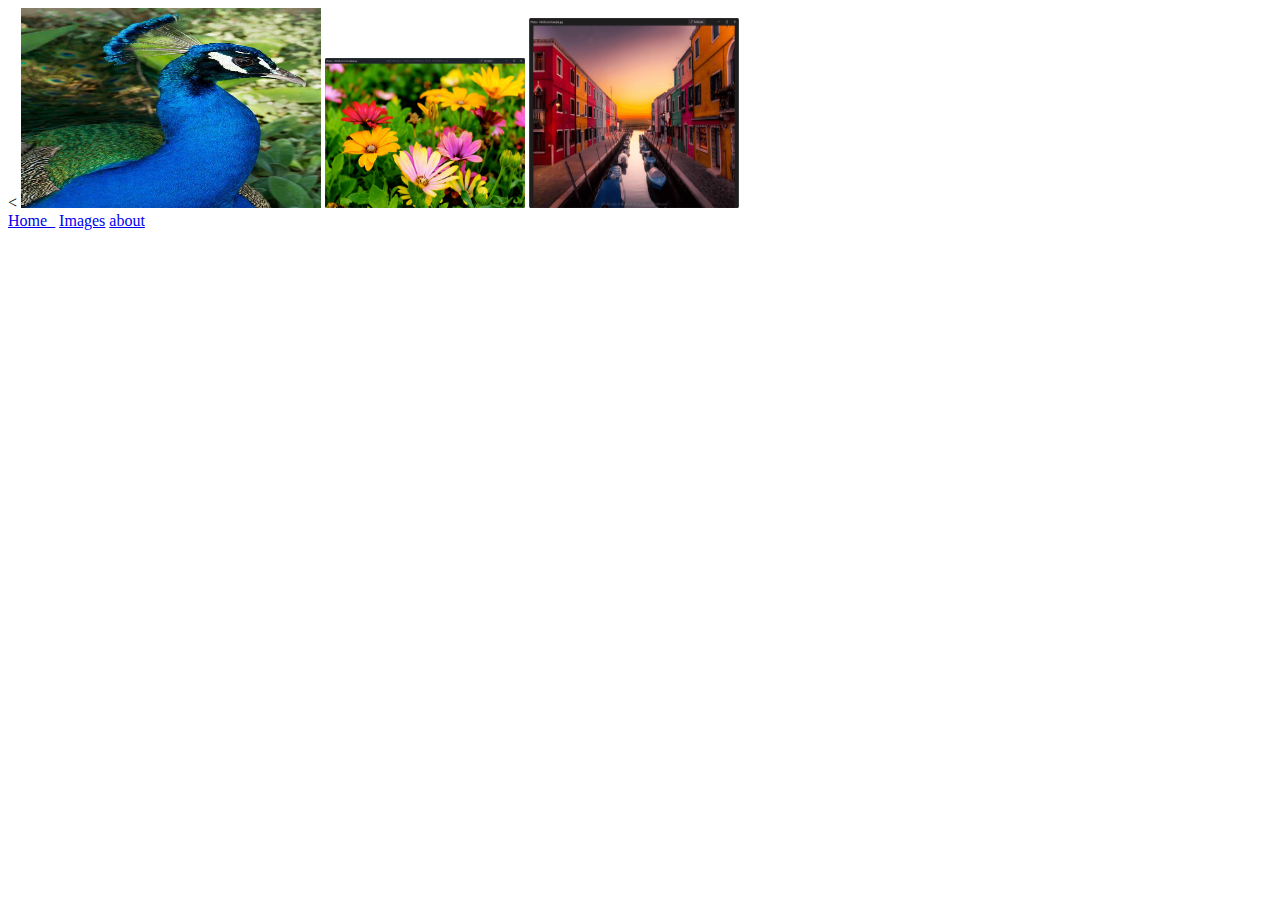
<file: Code/index.html>
<<!DOCTYPE html>
<html>
<head>
	<title>
		This contain Images
	</title>
</head>
<body>
<img src="../Gallery\peacock.jfif" alt="bird" width="300" height="200">
<img src="../Gallery\jpeg_43-2.jpg" alt="photo1" width="200" height="150">
<img src="../Gallery\jpg_44-2.jpg" alt="photo2" width="210" height="190">
<br>
<a href="home.html">Home_</a>
  <a href="index.html"> Images</a>
  <a href="aboutme.html"> about</a>
</body>
</html>
</file>
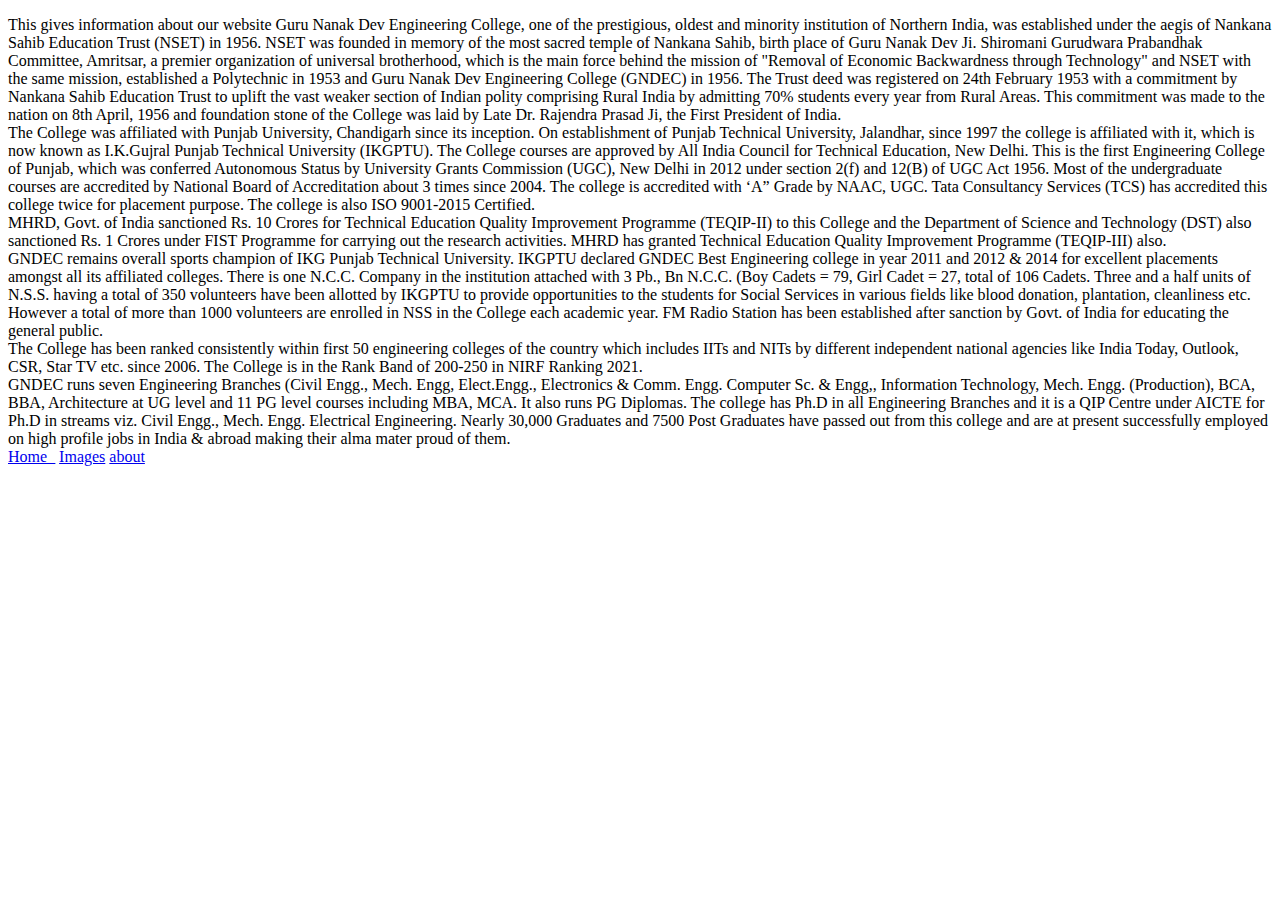
<file: Code/aboutme.html>
<!DOCTYPE html>
<html>
<head>

	<title>
		About
	</title>
</head>
<body>

<p>
	This gives information about our website

	Guru Nanak Dev Engineering College, one of the prestigious, oldest and minority institution of Northern India, was established under the aegis of Nankana Sahib Education Trust (NSET) in 1956. NSET was founded in memory of the most sacred temple of Nankana Sahib, birth place of Guru Nanak Dev Ji. Shiromani Gurudwara Prabandhak Committee, Amritsar, a premier organization of universal brotherhood, which is the main force behind the mission of "Removal of Economic Backwardness through Technology" and NSET with the same mission, established a Polytechnic in 1953 and Guru Nanak Dev Engineering College (GNDEC) in 1956. The Trust deed was registered on 24th February 1953 with a commitment by Nankana Sahib Education Trust to uplift the vast weaker section of Indian polity comprising Rural India by admitting 70% students every year from Rural Areas. This commitment was made to the nation on 8th April, 1956 and foundation stone of the College was laid by Late Dr. Rajendra Prasad Ji, the First President of India.<br>

The College was affiliated with Punjab University, Chandigarh since its inception. On establishment of Punjab Technical University, Jalandhar, since 1997 the college is affiliated with it, which is now known as I.K.Gujral Punjab Technical University (IKGPTU). The College courses are approved by All India Council for Technical Education, New Delhi. This is the first Engineering College of Punjab, which was conferred Autonomous Status by University Grants Commission (UGC), New Delhi in 2012 under section 2(f) and 12(B) of UGC Act 1956. Most of the undergraduate courses are accredited by National Board of Accreditation about 3 times since 2004. The college is accredited with ‘A” Grade by NAAC, UGC. Tata Consultancy Services (TCS) has accredited this college twice for placement purpose. The college is also ISO 9001-2015 Certified.<br>

MHRD, Govt. of India sanctioned Rs. 10 Crores for Technical Education Quality Improvement Programme (TEQIP-II) to this College and the Department of Science and Technology (DST) also sanctioned Rs. 1 Crores under FIST Programme for carrying out the research activities. MHRD has granted Technical Education Quality Improvement Programme (TEQIP-III) also.<br>

GNDEC remains overall sports champion of IKG Punjab Technical University. IKGPTU declared GNDEC Best Engineering college in year 2011 and 2012 & 2014 for excellent placements amongst all its affiliated colleges. There is one N.C.C. Company in the institution attached with 3 Pb., Bn N.C.C. (Boy Cadets = 79, Girl Cadet = 27, total of 106 Cadets. Three and a half units of N.S.S. having a total of 350 volunteers have been allotted by IKGPTU to provide opportunities to the students for Social Services in various fields like blood donation, plantation, cleanliness etc. However a total of more than 1000 volunteers are enrolled in NSS in the College each academic year. FM Radio Station has been established after sanction by Govt. of India for educating the general public.<br>

The College has been ranked consistently within first 50 engineering colleges of the country which includes IITs and NITs by different independent national agencies like India Today, Outlook, CSR, Star TV etc. since 2006. The College is in the Rank Band of 200-250 in NIRF Ranking 2021.<br>

GNDEC runs seven Engineering Branches (Civil Engg., Mech. Engg, Elect.Engg., Electronics & Comm. Engg. Computer Sc. & Engg,, Information Technology, Mech. Engg. (Production), BCA, BBA, Architecture at UG level and 11 PG level courses including MBA, MCA. It also runs PG Diplomas. The college has Ph.D in all Engineering Branches and it is a QIP Centre under AICTE for Ph.D in streams viz. Civil Engg., Mech. Engg. Electrical Engineering. Nearly 30,000 Graduates and 7500 Post Graduates have passed out from this college and are at present successfully employed on high profile jobs in India & abroad making their alma mater proud of them.<br>

<a href="index.html">Home_</a>
  <a href="home.html"> Images</a>
  <a href="aboutme.html"> about</a>
</body>
</html>
</file>
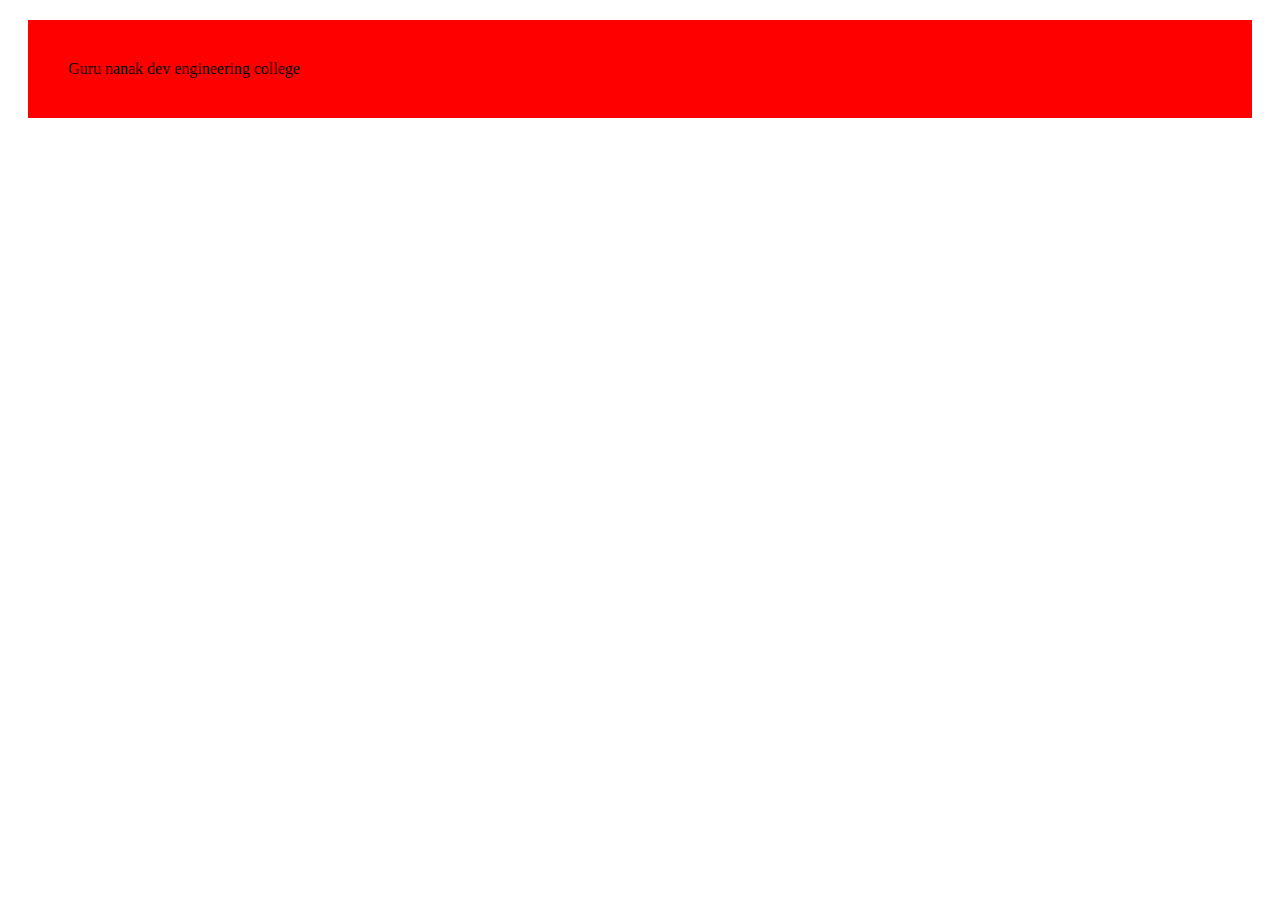
<file: Code/fluidconcept.html>
<html>
    <link rel="stylesheet" href="../css/fluid.css">
<body>
    <!--  Starts -->
    <div class="container">  
    <div class="navbar">
        <p>Guru nanak dev engineering college </p>
		</div>
		<!-- Container Ends -->
     </div>    
	</body>
</html>
</file>
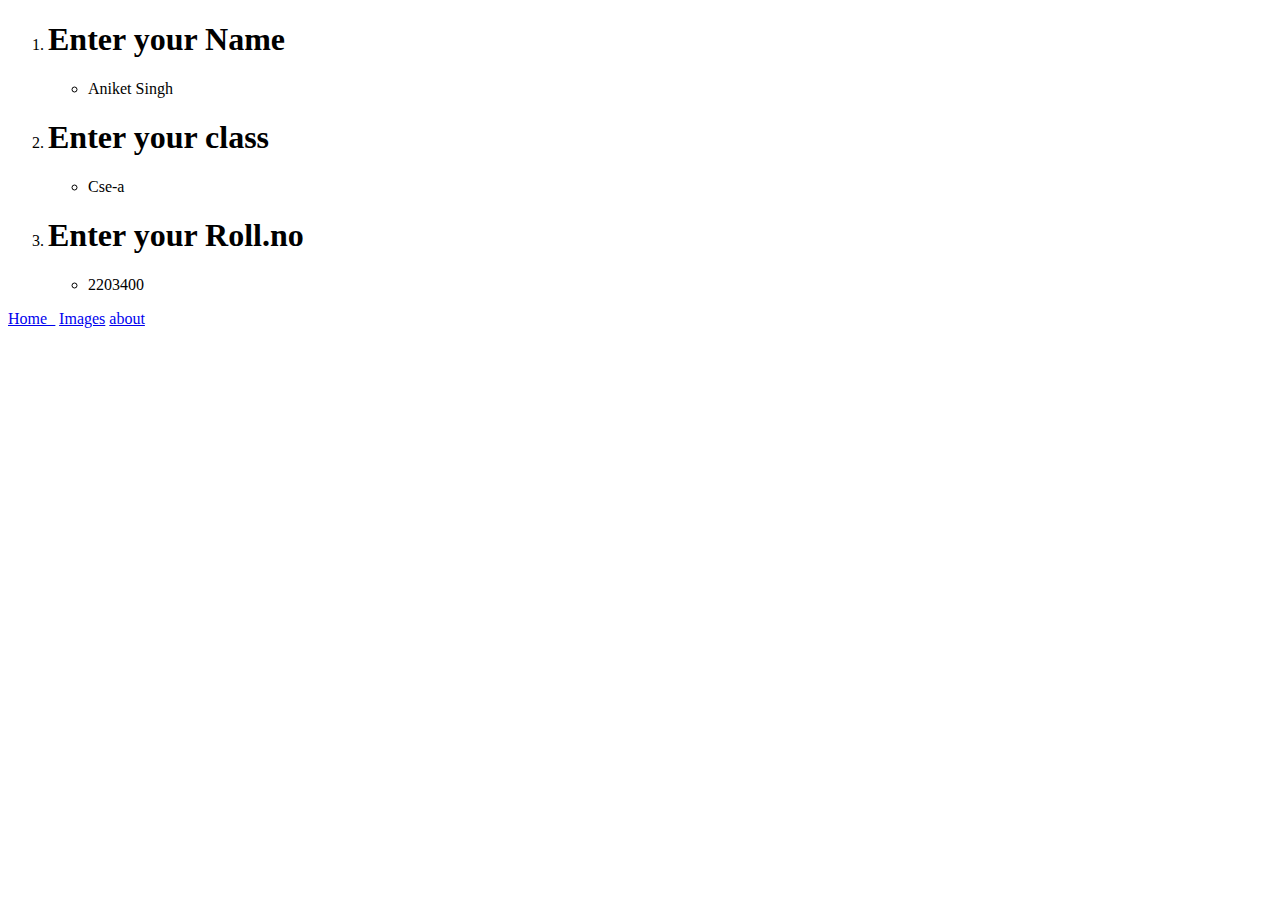
<file: Code/home.html>
<!DOCTYPE html>
<html>
<head>
	<title>
		This is Title
	</title>
</head>
<body>
	<ol type="1">
     <li>
     	<h1>Enter your Name </h1>
         <ul>
           <li>Aniket Singh</li>
         </ul>
     </li>
     <li>
     	<h1>Enter your class </h1>
         <ul>
           <li>Cse-a</li>
         </ul>
     </li>
     <li>
     	<h1>Enter your Roll.no </h1>
         <ul>
           <li>2203400</li>
         </ul>
     </li>
</ol>

  <a href="home.html">Home_</a>
  <a href="index.html"> Images</a>
  <a href="aboutme.html"> about</a>
</body>
</html>
</file>
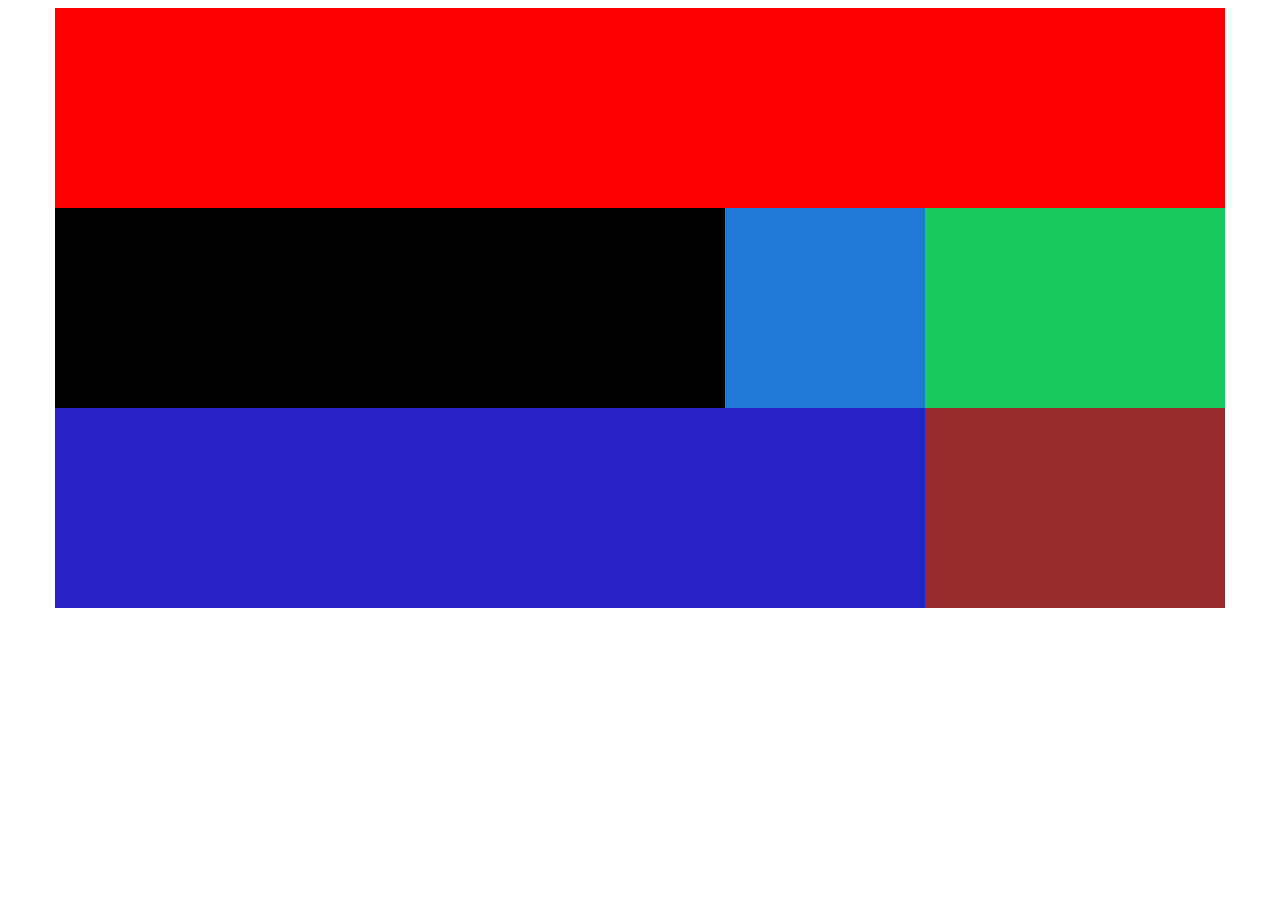
<file: Code/htts1.html>
<!DOCTYPE html>
<html>
<head>
    <title> Task 2 </title>
    <link rel="stylesheet"  href="../css/style2.css">
</head>
<body>
    <div class="container">
        <div class="header"></div>
        <div class="contentrow">
            <div class="content1"></div>
            <div class="content2"></div>
            <div class="content3"></div>
            <div class="content4"></div>
        </div>
        <div class="contentrow">
            <div class="content5"></div>
            <div class="content6"></div>
            <div class="content7"></div>
        </div>
        <div class="contentrow">
            <div class="content8"></div>
            <div class="content9"></div>
            <div class="content10"></div>
        </div>
        <div class="contentrow">
            <div class="content11"></div>
            <div class="content12"></div>
            <div class="content13"></div>
        </div>
        <div class="contentrow">
            <div class="content14"></div>
        </div>
</div>
</body>
</html>
</file>
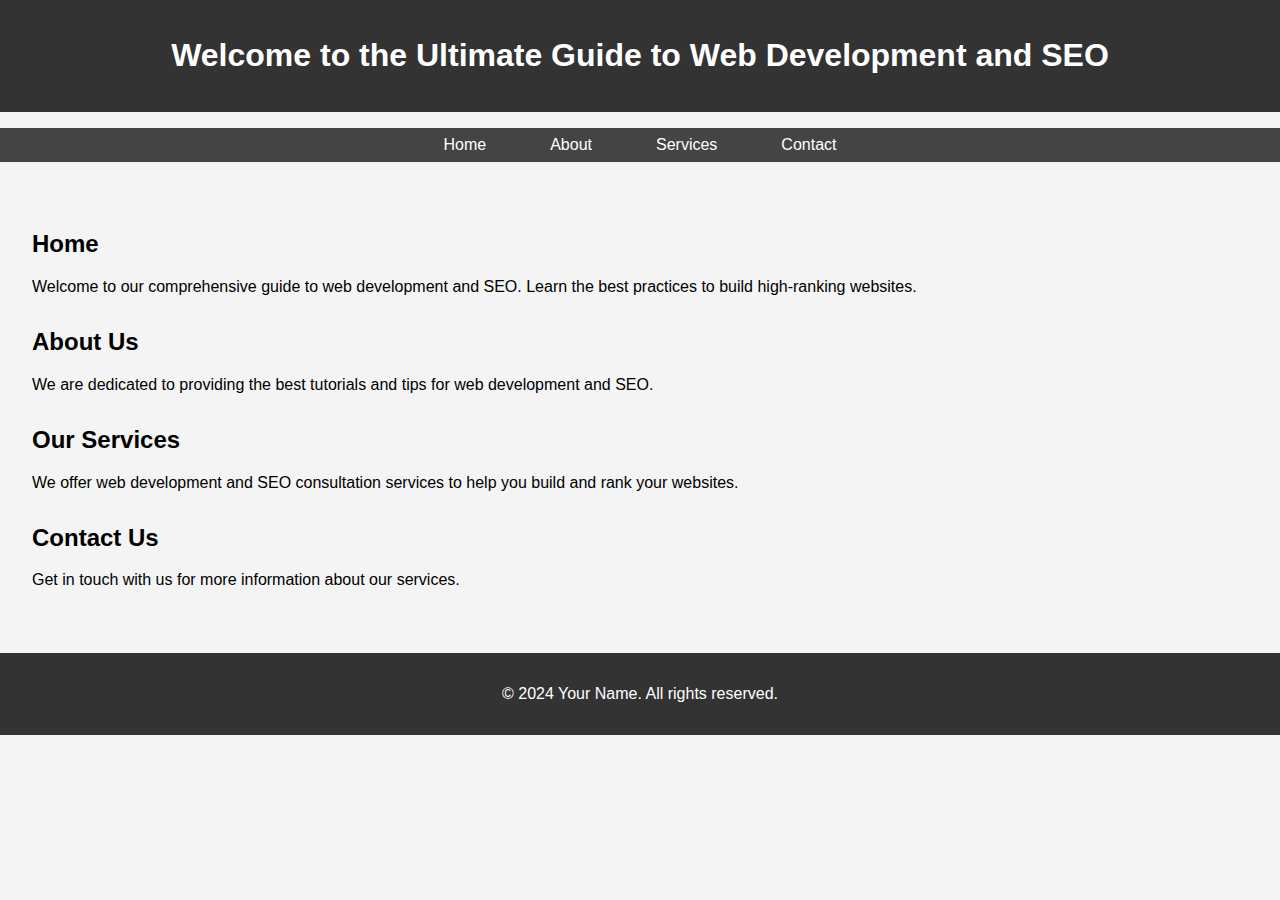
<file: Code/meta.html>
<!DOCTYPE html>
<html lang="en">
<head>
    <meta charset="UTF-8">
    <meta name="viewport" content="width=device-width, initial-scale=1.0">
    <meta name="description" content="Learn about the best web development practices, tips, and tutorials to build high-ranking websites.">
    <meta name="keywords" content="web development, SEO, HTML, CSS, JavaScript, tutorials">
    <meta name="author" content="Your Name">
    <meta property="og:title" content="Ultimate Guide to Web Development and SEO">
    <meta property="og:description" content="Discover the best practices, tips, and tutorials for web development and SEO to build high-ranking websites.">
    <meta property="og:image" content="https://example.com/image.jpg">
    <meta property="og:url" content="https://example.com">
    <meta name="twitter:card" content="summary_large_image">
    <meta name="twitter:title" content="Ultimate Guide to Web Development and SEO">
    <meta name="twitter:description" content="Discover the best practices, tips, and tutorials for web development and SEO to build high-ranking websites.">
    <meta name="twitter:image" content="https://example.com/image.jpg">
    <title>Ultimate Guide to Web Development and SEO</title>
    <link rel="stylesheet" href="../css/styles.css">
</head>
<body>
    <header>
        <h1>Welcome to the Ultimate Guide to Web Development and SEO</h1>
    </header>
    <nav>
        <ul>
            <li><a href="#home">Home</a></li>
            <li><a href="#about">About</a></li>
            <li><a href="#services">Services</a></li>
            <li><a href="#contact">Contact</a></li>
        </ul>
    </nav>
    <main>
        <section id="home">
            <h2>Home</h2>
            <p>Welcome to our comprehensive guide to web development and SEO. Learn the best practices to build high-ranking websites.</p>
        </section>
        <section id="about">
            <h2>About Us</h2>
            <p>We are dedicated to providing the best tutorials and tips for web development and SEO.</p>
        </section>
        <section id="services">
            <h2>Our Services</h2>
            <p>We offer web development and SEO consultation services to help you build and rank your websites.</p>
        </section>
        <section id="contact">
            <h2>Contact Us</h2>
            <p>Get in touch with us for more information about our services.</p>
        </section>
    </main>
    <footer>
        <p>&copy; 2024 Your Name. All rights reserved.</p>
    </footer>
</body>
</html>
</file>
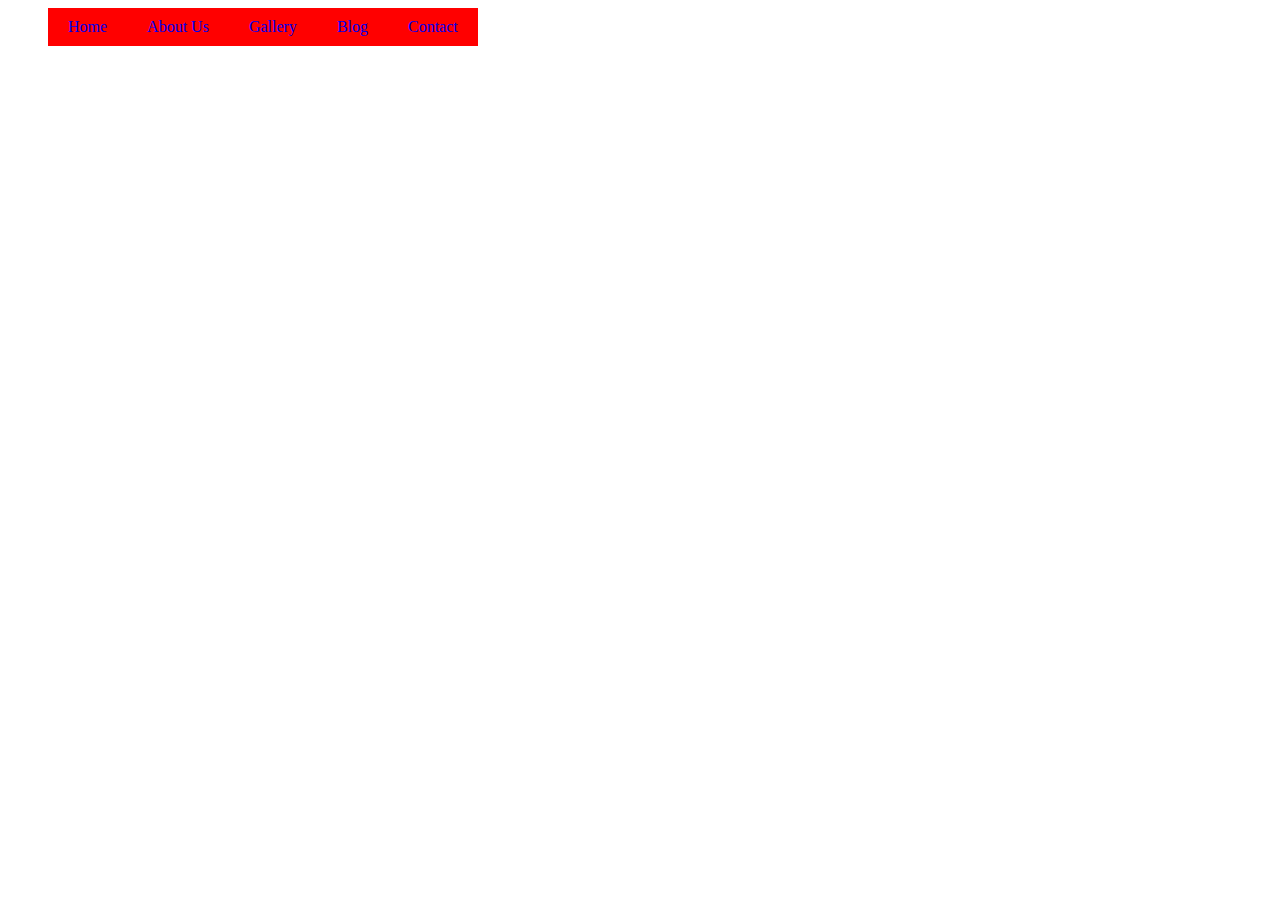
<file: Code/navbar.html>
<html>
    <head>
		<title>This is my first webpage</title>
		<link rel="stylesheet" href="../css/style3.css">
	</head>
	<body>
		<!--  Starts -->
		<div class="navbar">
			<ul>
				<li><a href="#">Home</a></li>
				<li><a href="#">About Us</a></li>
				<li><a href="#">Gallery</a></li>
				<li><a href="#">Blog</a></li>
				<li><a href="#">Contact</a></li>
			</ul>

</html>
</file>
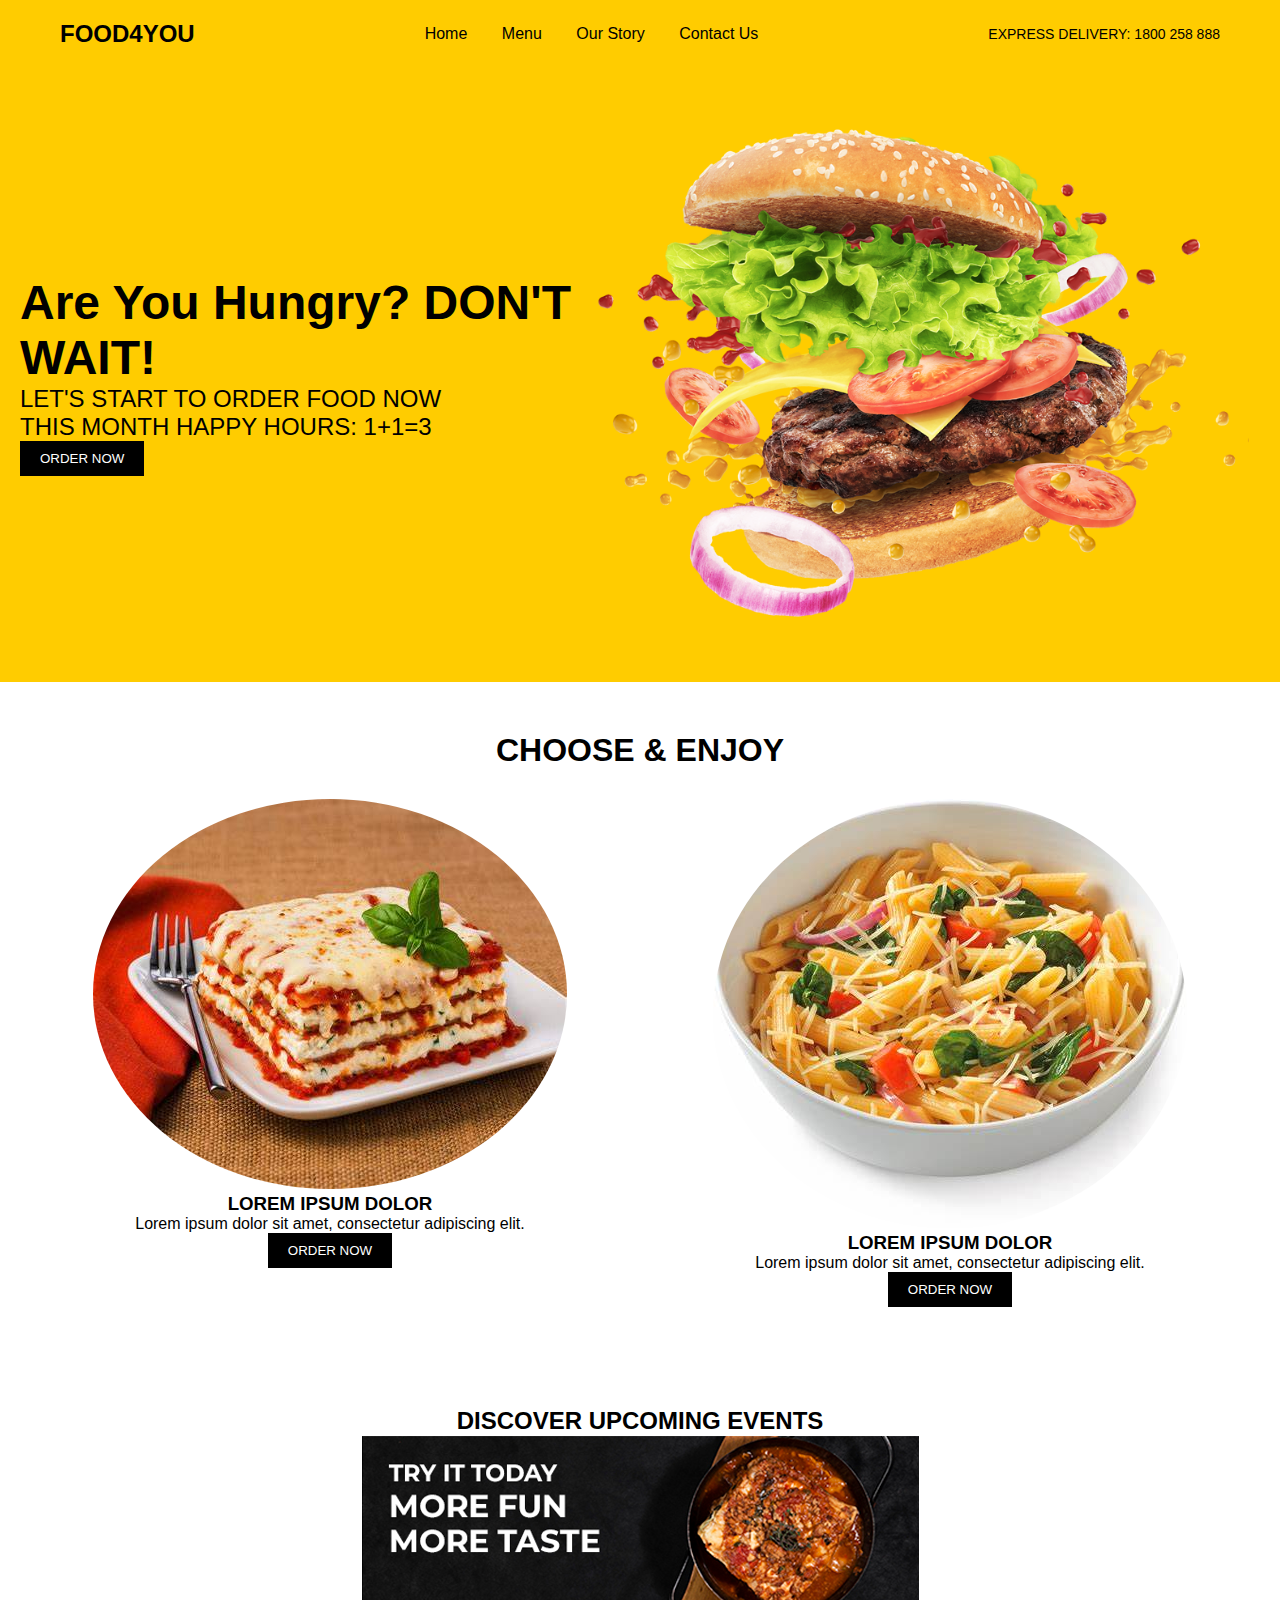
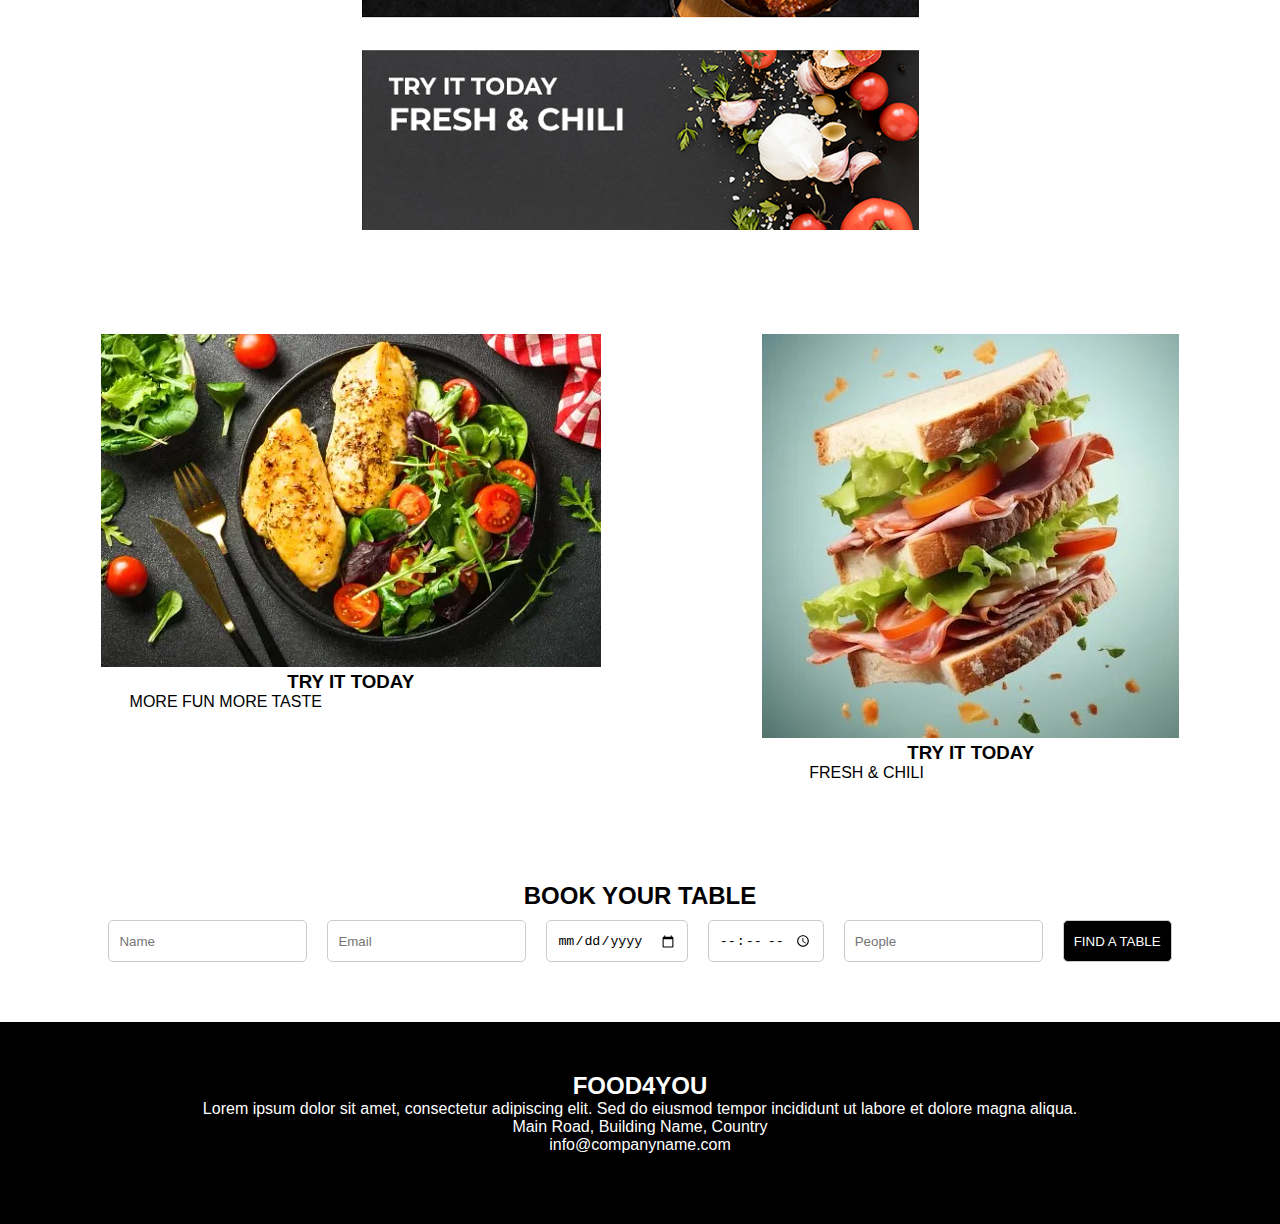
<file: Code/pizza.html>
<!DOCTYPE html>
<html lang="en">
<head>
    <meta charset="UTF-8">
    <meta name="viewport" content="width=device-width, initial-scale=1.0">
    <title>Food4You</title>
    <link rel="stylesheet" href="../css/pizzaa.css">
</head>
<body>
    <header>
        <div class="header-content">
            <div class="logo">FOOD4YOU</div>
            <nav>
                <a href="#">Home</a>
                <a href="#">Menu</a>
                <a href="#">Our Story</a>
                <a href="#">Contact Us</a>
            </nav>
            <div class="contact-info">EXPRESS DELIVERY: 1800 258 888</div>
        </div>
    </header>
    
    <section class="hero">
        <div class="hero-content">
            <h1>Are You Hungry? DON'T WAIT!</h1>
            <p>LET'S START TO ORDER FOOD NOW</p>
            <div class="offer">THIS MONTH HAPPY HOURS: 1+1=3</div>
            <button>ORDER NOW</button>
        </div>
        <div class="hero-image">
            <img src="../Gallery/pasta.png" alt="Pasta">
        </div>
    </section>

    <section class="choose-enjoy">
        <h2>CHOOSE & ENJOY</h2>
        <div class="dishes">
            <div class="dish">
                <img src="../Gallery/dish1.jpeg" alt="Dish 1">
                <h3>LOREM IPSUM DOLOR</h3>
                <p>Lorem ipsum dolor sit amet, consectetur adipiscing elit.</p>
                <button>ORDER NOW</button>
            </div>
            <div class="dish">
                <img src="../Gallery/dish2.jpeg" alt="Dish 2">
                <h3>LOREM IPSUM DOLOR</h3>
                <p>Lorem ipsum dolor sit amet, consectetur adipiscing elit.</p>
                <button>ORDER NOW</button>
            </div>
        </div>
    </section>

    <section class="events">
        <h2>DISCOVER UPCOMING EVENTS</h2>
        <div class="event-slider">
            <img src="../Gallery/p2.png" alt="Offers">
        </div>
    </section>

    <section class="specials">
        <div class="special">
            <img src="../Gallery/special2.jpg" alt="Special 2">
            <h3>TRY IT TODAY</h3>
            <p>MORE FUN MORE TASTE</p>
        </div>
        <div class="special">
            <img src="../Gallery/special3.jpg" alt="Special 3">
            <h3>TRY IT TODAY</h3>
            <p>FRESH & CHILI</p>
        </div>
    </section>

    <section class="reservation">
        <h2>BOOK YOUR TABLE</h2>
        <form>
            <input type="text" name="name" placeholder="Name">
            <input type="email" name="email" placeholder="Email">
            <input type="date" name="date">
            <input type="time" name="time">
            <input type="number" name="people" placeholder="People">
            <button type="submit">FIND A TABLE</button>
        </form>
    </section>

    <footer>
        <div class="footer-content">
            <div class="logo">FOOD4YOU</div>
            <p>Lorem ipsum dolor sit amet, consectetur adipiscing elit. Sed do eiusmod tempor incididunt ut labore et dolore magna aliqua.</p>
            <div class="contact-details">
                <p>Main Road, Building Name, Country</p>
                <p>info@companyname.com</p>
            </div>
        </div>
        <div class="social-media">
            <!-- Add social media links here -->
        </div>
    </footer>
</body>
</html>
</file>
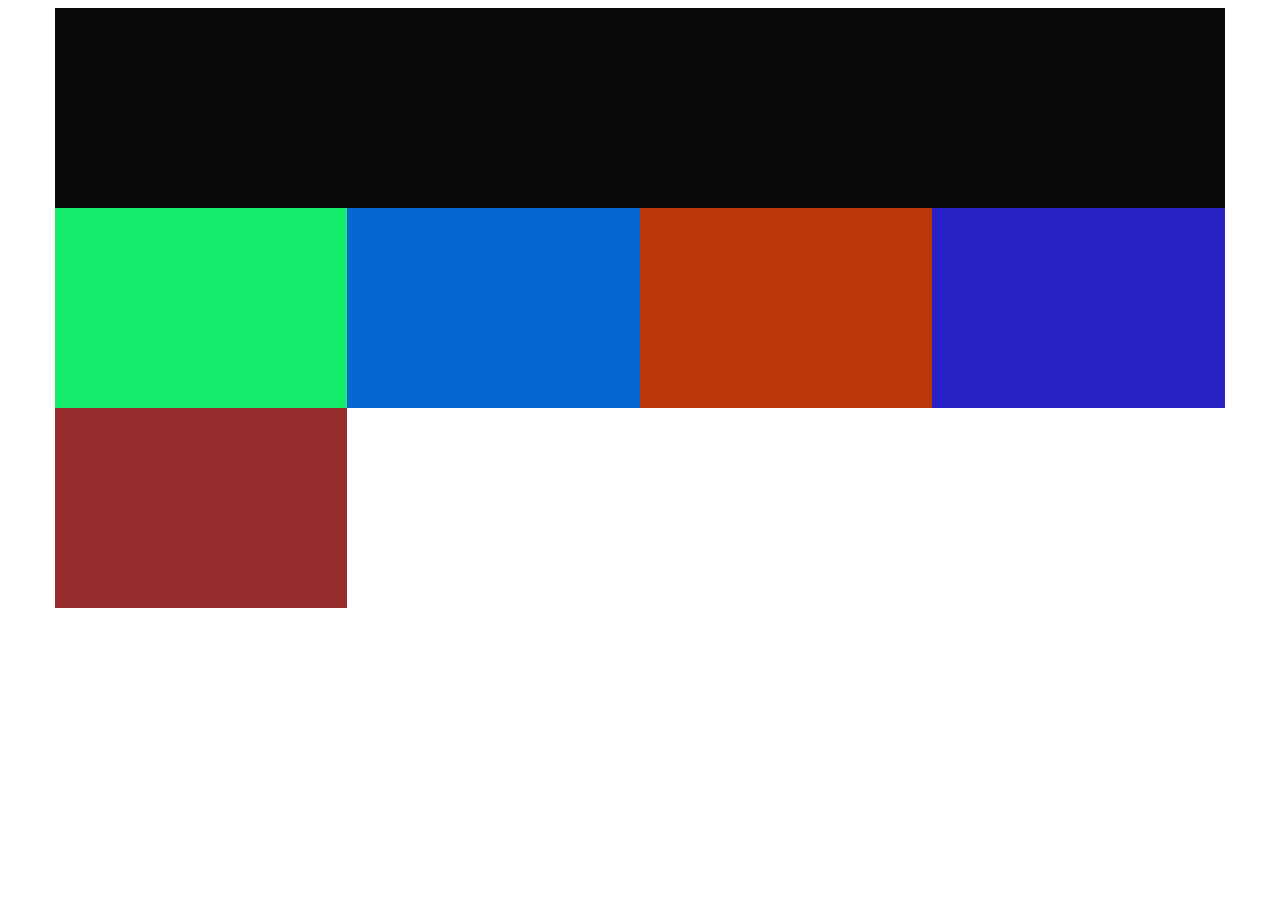
<file: Code/task2.html>
<!DOCTYPE html>
<html>
<head>
	<title>
		HTML and CSS
	</title>
	<link rel="stylesheet" href="../css/style1.css">
</head>
<body>
   <div class="container">
			<div class="header"></div>
			<div class="contentrow">
				<div class="content1"></div>
				<div class="content2"></div>
				<div class="content3"></div>
			</div>
			<div class="contentrow">
				<div class="content4"></div>
				<div class="content5"></div>
				
			</div>
	</div>
</body>
</html>
</file>
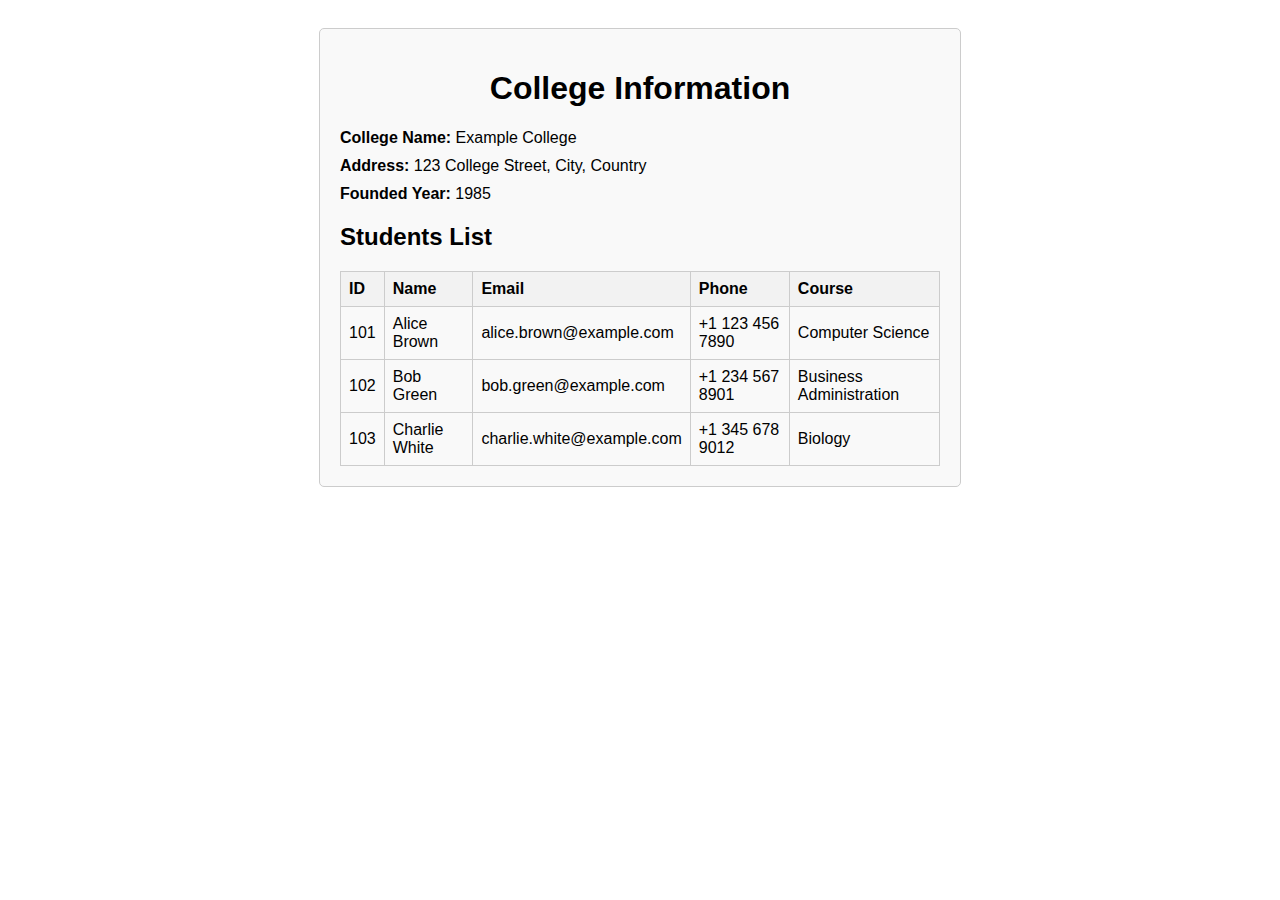
<file: json_tut/college.html>
<!DOCTYPE html>
<html lang="en">
<head>
  <meta charset="UTF-8">
  <meta name="viewport" content="width=device-width, initial-scale=1.0">
  <title>College Management System</title>
  <style>
    body {
      font-family: Arial, sans-serif;
      padding: 20px;
    }
    h1 {
      text-align: center;
    }
    .container {
      margin: auto;
      max-width: 600px;
      border: 1px solid #ccc;
      padding: 20px;
      border-radius: 5px;
      background-color: #f9f9f9;
    }
    .info {
      margin-bottom: 10px;
    }
    .info label {
      font-weight: bold;
    }
    .students {
      margin-top: 20px;
    }
    .students table {
      width: 100%;
      border-collapse: collapse;
    }
    .students th, .students td {
      border: 1px solid #ccc;
      padding: 8px;
      text-align: left;
    }
    .students th {
      background-color: #f2f2f2;
    }
  </style>
</head>
<body>
  <div class="container">
    <h1>College Information</h1>
    <div class="info">
      <label>College Name:</label>
      <span id="collegeName">Example College</span>
    </div>
    <div class="info">
      <label>Address:</label>
      <span id="collegeAddress">123 College Street, City, Country</span>
    </div>
    <div class="info">
      <label>Founded Year:</label>
      <span id="foundedYear">1985</span>
    </div>

    <div class="students">
      <h2>Students List</h2>
      <table>
        <thead>
          <tr>
            <th>ID</th>
            <th>Name</th>
            <th>Email</th>
            <th>Phone</th>
            <th>Course</th>
          </tr>
        </thead>
        <tbody>
          <tr>
            <td>101</td>
            <td>Alice Brown</td>
            <td>alice.brown@example.com</td>
            <td>+1 123 456 7890</td>
            <td>Computer Science</td>
          </tr>
          <tr>
            <td>102</td>
            <td>Bob Green</td>
            <td>bob.green@example.com</td>
            <td>+1 234 567 8901</td>
            <td>Business Administration</td>
          </tr>
          <tr>
            <td>103</td>
            <td>Charlie White</td>
            <td>charlie.white@example.com</td>
            <td>+1 345 678 9012</td>
            <td>Biology</td>
          </tr>
        </tbody>
      </table>
    </div>
  </div>
</body>
</html>
</file>
<file: css/fluid.css>
.container{
	width: 100%;
	height: auto;
	margin: 0 auto;
}
.navbar p{
	margin:20px;
	background-color: #ff0000;
	padding: 40px;
}
</file>
<file: css/style2.css>
.container{
	width: 1170px;
	height: auto;
	margin: 0 auto;
}
.container .header{
	width: 1170px;
	height: 200px;
	background-color: #ff0000;
}
.container .contentrow{
	width: 1170px;
	height: auto;
}
.container .contentrow .content1{
	width: 670px;
	height: 200px;
	background-color: #000;
	float: left;
}
.container .contentrow .content2{
	width: 200px;
	height: 200px;
	background-color: #217ad8;
	float: left;
}
.container .contentrow .content3{
	width: 300px;
	height: 200px;
	background-color: #18ca5c;
	float: left;
}
.container .contentrow .content4{
	width: 870px;
	height: 200px;
	background-color: #2822c6;
	float: left;
}
.container .contentrow .content5{
	width: 300px;
	height: 200px;
	background-color: #962b2b;
	float: left;
}
</file>
<file: css/styles.css>
body {
    font-family: Arial, sans-serif;
    margin: 0;
    padding: 0;
    background-color: #f4f4f4;
}

header {
    background-color: #333;
    color: #fff;
    padding: 1rem 0;
    text-align: center;
}

nav ul {
    list-style: none;
    padding: 0;
    display: flex;
    justify-content: center;
    background-color: #444;
}

nav ul li {
    margin: 0 1rem;
}

nav ul li a {
    color: #fff;
    text-decoration: none;
    padding: 0.5rem 1rem;
    display: block;
}

nav ul li a:hover {
    background-color: #555;
}

main {
    padding: 2rem;
}

main section {
    margin-bottom: 2rem;
}

footer {
    background-color: #333;
    color: #fff;
    text-align: center;
    padding: 1rem 0;
    position: fixed;
    width: 100%;
    bottom: 0;
}
</file>
<file: css/style3.css>
.container{
	width: 1170px;
	height: auto;
	margin: 0 auto;
}
.navbar{}
.navbar ul{
	list-style-type: none;
}
.navbar ul li{
}
.navbar ul li a{
	text-decoration: none;
	float: left;
	background-color: #ff0000;
	padding: 10px 20px 10px 20px;
}
.navbar ul li a:hover{
	background-color: #000;
	color: #fff;
}
</file>
<file: css/style1.css>
.container{
    width: 1170px;
    height: auto;
    margin: 0 auto;
}

.container .header{
	width: 1170px;
	height: 200px;
	background-color: #090909;
}
.container .contentrow{
	width: 1170px;
	height: auto;
}
.container .contentrow .content1{
	width: 292px;
	height: 200px;
	background-color: #15ec6b;
	float: left;
}
.container .contentrow .content2{
	width: 293px;
	height: 200px;
	background-color: #0568d1;
	float: left;
}
.container .contentrow .content3{
	width: 292px;
	height: 200px;
	background-color: #bb3808;
	float: left;
}
.container .contentrow .content4{
	width: 293px;
	height: 200px;
	background-color: #2822c6;
	float: left;
}
.container .contentrow .content5{
	width: 292px;
	height: 200px;
	background-color: #962b2b;
	float: left;
}

.container .contentrow .content6{
	width: 293px;
	height: 200px;
	background-color: #634ea0;
	float: left;
}

.container .contentrow .content7{
	width: 585px;
	height: 200px;
	background-color: #3796bc;
	float: left;
}

.container .contentrow .content8{
	width: 585px;
	height: 200px;
	background-color: #a4c61a;
	float: left;
}

.container .contentrow .content9{
	width: 292px;
	height: 200px;
	background-color: #cc56c6;
	float: left;
}

.container .contentrow .content10{
	width: 293px;
	height: 200px;
	background-color: #cf394a;
	float: left;
}
.container .contentrow .content11{
	width: 293px;
	height: 200px;
	background-color: #3e5c8e;
	float: left;
}

.container .contentrow .content12{
	width: 585px;
	height: 200px;
	background-color: #16d609;
	float: left;
}

.container .contentrow .content13{
	width: 292px;
	height: 200px;
	background-color: #cea2cb;
	float: left;
}

.container .contentrow .content14{
	width: 1170px;
	height: 200px;
	background-color: #c2710f;
	float: left;
}
</file>
<file: css/pizzaa.css>
/* Reset margin and padding for all elements */
* {
    margin: 0;
    padding: 0;
    box-sizing: border-box;
}

body {
    font-family: Arial, sans-serif;
}

header {
    background: #ffcc00;
    padding: 20px 0;
    font-family: Cambria, Cochin, Georgia, Times, 'Times New Roman', serif;
}

.header-content {
    display: flex;
    justify-content: space-between;
    align-items: center;
    max-width: 1200px;
    margin: 0 auto;
    padding: 0 20px;
    font-family: Verdana, Geneva, Tahoma, sans-serif;
}

.logo {
    font-size: 24px;
    font-weight: bold;
}

nav a {
    margin: 0 15px;
    text-decoration: none;
    color: #000;
}

.contact-info {
    font-size: 14px;
}

.hero {
    display: flex;
    justify-content: space-between;
    align-items: center;
    padding: 50px 20px;
    background: #ffcc00;
}

.hero-content h1 {
    font-size: 48px;
}

.hero-content p,
.offer {
    font-size: 24px;
}

button {
    background: #000;
    color: #fff;
    border: none;
    padding: 10px 20px;
    cursor: pointer;
}

.hero-image img {
    max-width: 100%;
}

.choose-enjoy {
    text-align: center;
    padding: 50px 20px;
}

.choose-enjoy h2 {
    font-size: 32px;
    margin-bottom: 30px;
}

.dishes {
    display: flex;
    justify-content: space-around;
}

.dish {
    text-align: center;
}

.dish img {
    max-width: 100%; /* adjust image width as necessary */
    border-radius: 50%;
}

.events,
.specials,
.reservation,
footer {
    padding: 50px 20px;
    text-align: center;
}

.specials {
    display: flex;
    justify-content: space-around;
}

.special img {
    max-width: 100%; /* adjust image width as necessary */
}
.special p {
    max-width: 50%; /* adjust image width as necessary */
}

.reservation form {
    display: flex;
    flex-wrap: wrap;
    justify-content: center;
}

.reservation input,
.reservation button {
    margin: 10px;
    padding: 10px;
    border: 1px solid #ccc;
    border-radius: 5px;
}

footer {
    background: #000;
    color: #fff;
}

.footer-content {
    max-width: 1200px;
    margin: 0 auto;
    padding: 0 20px;
}

.social-media {
    margin-top: 20px; /* corrected without non-breaking space */
}
</file>
